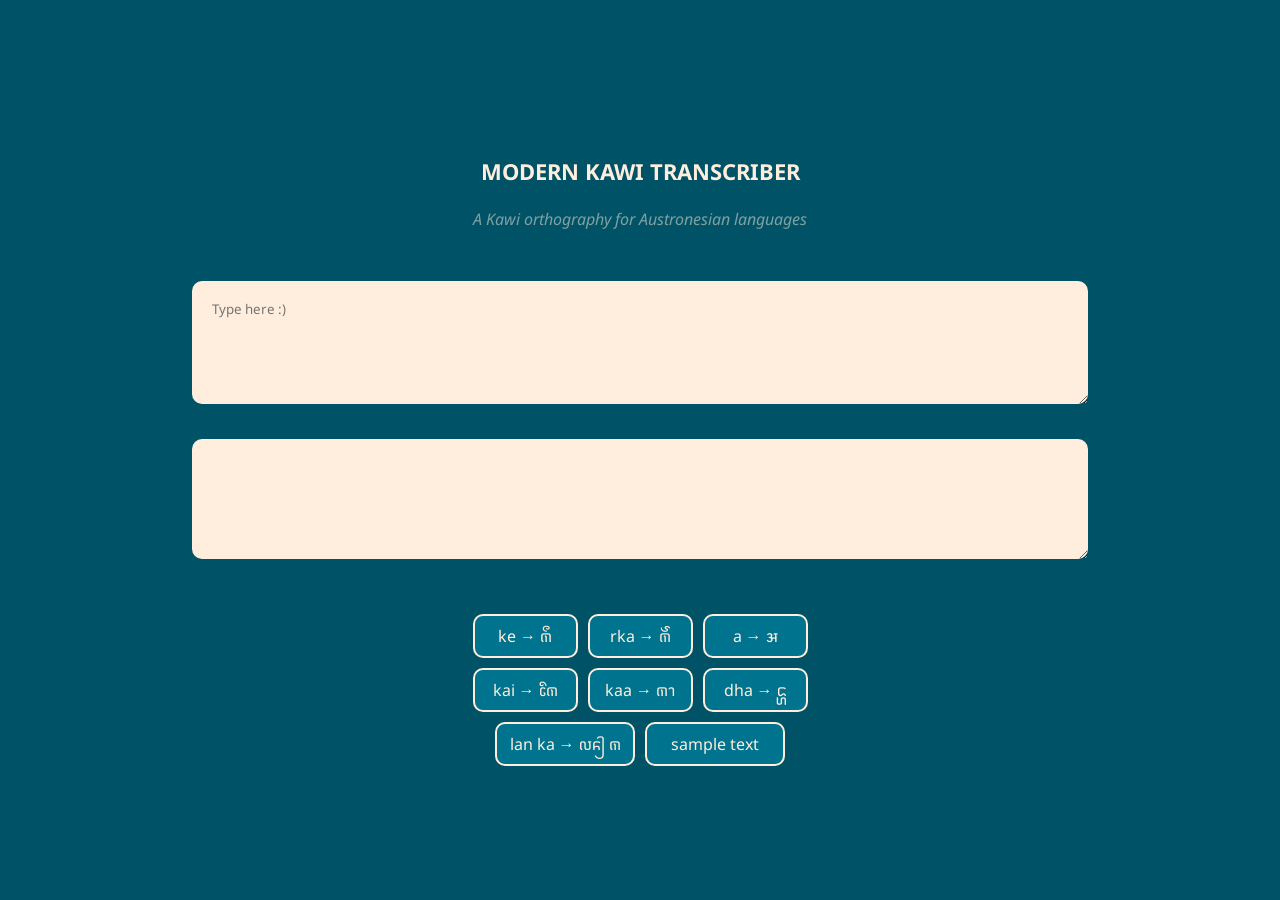
<file: index.html>
<!DOCTYPE html>
<html lang="en">
  <head>
    <title>Modern Kawi Transcriber</title>
    <meta charset="UTF-8">
    <meta name="viewport" content="width=device-width, initial-scale=1">
    <meta name="description" content="An easy-to-use tool for transcribing various Western Malayo-Polynesian languages into the Kawi script.">
    <meta name="author" content="Daniel Saeger">
    <style>
  @font-face {
    font-family: 'Noto Sans';
    font-style: normal;
    font-weight: 400;
    src: local('Noto Sans Regular'), local('NotoSans-Regular'),
         url('fonts/NotoSans-Regular.ttf') format('truetype'),
         url('https://fonts.gstatic.com/s/notosans/v38/o-0eIpHfvRCSob33n9GSMTzaAL8.woff2') format('woff2');
  }

  @font-face {
    font-family: 'Noto Sans';
    font-style: italic;
    font-weight: 400;
    src: local('Noto Sans Italic'), local('NotoSans-Italic'),
         url('fonts/NotoSans-Italic.ttf') format('truetype'),
         url('https://fonts.gstatic.com/s/notosans/v38/o-0gIpHfvRCSob33n9GS830.woff2') format('woff2');
  }

  @font-face {
    font-family: 'Noto Sans';
    font-style: normal;
    font-weight: 700;
    src: local('Noto Sans Bold'), local('NotoSans-Bold'),
         url('fonts/NotoSans-Bold.ttf') format('truetype'),
         url('https://fonts.gstatic.com/s/notosans/v38/o-0NIpHfvRCSob33n9GSVMY.woff2') format('woff2');
  }

  @font-face {
    font-family: 'Noto Sans Kawi';
    font-style: normal;
    font-weight: 400;
    src: local('Noto Sans Kawi'), local('NotoSansKawi-Regular'),
         url('fonts/NotoSansKawi-Regular.ttf') format('truetype'),
         url('https://fonts.gstatic.com/s/notosanskawi/v1/memvYa4up_PsoB63x4J15jMv.woff2') format('woff2');
  }

  html, body {
        margin: 0;
        background-color: #005266;
        color: #fed;
        height: 100%;
        font-family: "Noto Sans", sans-serif;
        display: flex;
        flex-direction: column;
        justify-content: center;
        text-align: center;
      }
      textarea {
        font-family: "Noto Sans", "Noto Sans Kawi", sans-serif;
        background-color: #fed;
        color: #005266;
        width: 100%;
        padding: 20px;
        line-height: 1.25;
        border-radius: 10px;
        border: none;
        box-sizing: border-box;
        resize: vertical;
        max-width: 70%;
      }
      #output {
        line-height: 2;
      }
      .interface {
        display: flex;
        flex-direction: column;
        gap: 30px;
      }
      .buttons {
        display: flex;
        flex-direction: column;
        align-items: center;
        gap: 10px; /* Adjust vertical spacing between the two rows */
        margin-top: 20px;
      }
      .btn-row {
        display: flex;
        justify-content: center;
        gap: 10px; /* Adjust horizontal spacing between buttons */
      }
      .btn {
        font-family: "Noto Sans", "Noto Sans Kawi", sans-serif;
        padding: 12px;
        padding-block: 0px;
        background: #00748e;
        color: #fed;
        border: 2px solid #fed;
        border-radius: 10px;
        cursor: pointer;
        font-size: 16px;
        /*max-height: 40px;*/
      }
      #btn-opt-dh, #btn-opt-pepet, #btn-opt-repha, #btn-opt-diphthong, #btn-opt-vowel, #btn-opt-indep-vowel {
        padding-block-start: 8px;
        min-width: 105px;
      }
      #btn-opt-spacing {
        padding-block-start: 8px;
        min-width: 140px;
      }
      #sample-btn {
        padding-block: 8px;
        min-width: 140px;
      }
      .btn:active {
        background: #005266;
        transform: scale(0.97);
      }
      h3 { font-size: 22px }
      h4 { opacity: .5; font-weight: 400; font-style: italic }
    </style>
  </head>
  <body>
    <div class="interface">
      <div>
        <h3>MODERN KAWI TRANSCRIBER</h3>
        <h4>A Kawi orthography for Austronesian languages</h4>
      </div>
      <div>
        <textarea rows="5" id="input" placeholder="Type here :)" oninput="transcribe()"></textarea>
      </div>
      <div>
        <textarea rows="3" id="output" readonly></textarea>
      </div>
      <div class="buttons">
        <div class="btn-row">
          <input id="btn-opt-pepet" class="btn" type="button" value="ke → 𑼒𑽀" onclick="cycleOption('pepet')">
          <input id="btn-opt-repha" class="btn" type="button" value="rka → 𑼂𑼒" onclick="cycleOption('repha')">
          <input id="btn-opt-indep-vowel" class="btn" type="button" value="a → 𑼄" onclick="cycleOption('indepVowel')">
        </div>
        <div class="btn-row">
          <input id="btn-opt-diphthong" class="btn" type="button" value="kai → 𑼒𑼿" onclick="cycleOption('diphthongMode')">
          <input id="btn-opt-vowel" class="btn" type="button" value="kaa → 𑼒𑼴" onclick="cycleOption('vowelLength')">
          <input id="btn-opt-dh" class="btn" type="button" value="dha → 𑼣𑽂𑼲" onclick="cycleOption('dhMode')">
        </div>
        <div class="btn-row">
          <input id="btn-opt-spacing" class="btn" type="button" value="lan ka → 𑼭𑼥𑽁 𑼒" onclick="cycleOption('spacing')">
          <input id="sample-btn" class="btn" type="button" value="sample text" onclick="loadSample()">
        </div>
      </div>
    </div>
    <script>
      const inputArea = document.getElementById("input");
      const outputArea = document.getElementById("output");

      const codas = new Map([
        ['ng', '𑼁'],
        ['ŋ', '𑼁'],
        ['ṅ', '𑼁'],
        ['ṃ', '𑼁'],
        ['ṁ', '𑼁'],
        ['h', '𑼃'],
        ['ḥ', '𑼃'],
        ["'", '𑼃'],
      ]);
      
      const CONFIGOPTIONS = {
        pepet: {
          states: ['classic', 'phonetic'],
          labels: ['ke → 𑼒𑽀', 'ke → 𑼒𑼾'],
          index: 0,
          element: document.getElementById("btn-opt-pepet")
        },
        spacing: {
          states: ['spaces', 'continua', 'fused'],
          labels: ['lan ka → 𑼭𑼥𑽁 𑼒', 'lan ka → 𑼭𑼥𑽁𑼒', 'lan ka → 𑼭𑼥𑽂𑼒'],
          index: 0,
          element: document.getElementById("btn-opt-spacing")
        },
        repha: {
          states: ['pre', 'post'],
          labels: ['rka → 𑼂𑼒', 'kar → 𑼂𑼒'],
          index: 0, // Defaults to traditional pre-consonant rka
          element: document.getElementById("btn-opt-repha")
        },
        diphthongMode: {
          states: ['diphthong', 'hiatus'],
          labels: ['kai → 𑼒𑼿', 'kai → 𑼒𑼆'],
          index: 0, // Defaults to Indonesian style diphthong
          element: document.getElementById("btn-opt-diphthong") // Match this ID to your HTML button
        },
        vowelLength: {
          states: ['long', 'hiatus'],
          labels: ['kaa → 𑼒𑼴', 'kaa → 𑼒𑼄'],
          index: 0,
          element: document.getElementById("btn-opt-vowel")
        },
        indepVowel: {
          states: ['classic', 'carrier'],
          labels: ['a → 𑼄', 'a → 𑼲'],
          index: 0,
          element: document.getElementById("btn-opt-indep-vowel")
        },
        dhMode: {
          states: ['literal', 'aspirate', 'retroflex'],
          labels: ['dha → 𑼣𑽂𑼲', 'dha → 𑼤', 'dha → 𑼞', 'dha → '],
          index: 0,
          element: document.getElementById("btn-opt-dh")
        },
      };

      const consonantMappings = new Map([
        ['ka', '𑼒'], ['kha', '𑼓'], ['ga', '𑼔'], ['gha', '𑼕'], ['ṅa', '𑼖'], ['ca', '𑼗'], 
        ['cha', '𑼘'], ['ja', '𑼙'], ['jha', '𑼚'], ['ña', '𑼛'], ['ṭa', '𑼜'], ['ṭha', '𑼝'], 
        ['ḍa', '𑼞'], ['ḍha', '𑼟'], ['ṇa', '𑼠'], ['ta', '𑼡'], ['tha', '𑼢'], ['da', '𑼣'], 
        ['dha', '𑼤'], ['na', '𑼥'], ['pa', '𑼦'], ['pha', '𑼧'], ['ba', '𑼨'], ['bha', '𑼩'], 
        ['ma', '𑼪'], ['ya', '𑼫'], ['ra', '𑼬'], ['la', '𑼭'], ['va', '𑼮'], ['śa', '𑼯'], 
        ['ṣa', '𑼰'], ['sa', '𑼱'], ['ha', '𑼲'], ['jña', '𑼳']
      ]);

      const standardConsonants = new Map([
        ['k', 'ka'], ['kh', 'kha'], ['g', 'ga'], ['gh', 'gha'], ['ṅ', 'ṅa'], ['ng', 'ṅa'], 
        ['ŋ', 'ṅa'], ['c', 'ca'], ['ch', 'cha'], ['j', 'ja'], ['jh', 'jha'], ['ñ', 'ña'], 
        ['ny', 'ña'], ['ṭ', 'ṭa'], ['ṭh', 'ṭha'], ['ḍ', 'ḍa'], ['ḍh', 'ḍha'], ['ṇ', 'ṇa'], 
        ['t', 'ta'], ['th', 'tha'], ['d', 'da'], ['dh', 'dha'], ['n', 'na'], ['p', 'pa'], 
        ['ph', 'pha'], ['b', 'ba'], ['bh', 'bha'], ['m', 'ma'], ['y', 'ya'], ['r', 'ra'], 
        ['l', 'la'], ['v', 'va'], ['w', 'va'], ['ś', 'śa'], ['sy', 'śa'], ['sh', 'śa'],
        ['s', 'sa'], ['h', 'ha'], ['jñ', 'jña'], ['jny', 'jña'], ['gy', 'jña'],
        ['f', 'pha'], ['ṣ', 'ṣa'], ['ŝ', 'ṣa'], ['š', 'ṣa'], ['ş', 'ṣa'], ['ss', 'ṣa'], ['ts', 'ca'],
      ]);

      const punctuationMap = new Map([
        // ['\'', ''],
        ['-', ''],
        ['\t', '𑽅'],
        ['.', '𑽄'],
        ['\"', '𑽊'],
        // [',', '𑽉'],
        [',', '𑽃'],
        ['(', '𑽃'],
        [')', '𑽃'],
        [':', '𑽋'],
        [';', '𑽋'],
      ]);

      let independentVowels = new Map();
let vowelMappings = new Map();

function updateMappings() {
  vowelMappings.clear();
  independentVowels.clear();

  const optPepet = CONFIGOPTIONS.pepet.states[CONFIGOPTIONS.pepet.index];
  const optVowel = CONFIGOPTIONS.vowelLength.states[CONFIGOPTIONS.vowelLength.index];
  const optIndep = CONFIGOPTIONS.indepVowel.states[CONFIGOPTIONS.indepVowel.index];
  const optDh = CONFIGOPTIONS.dhMode.states[CONFIGOPTIONS.dhMode.index];

  if (optDh === 'literal') {
    standardConsonants.delete('dh'); 
    standardConsonants.delete('th'); 
  } else if (optDh === 'aspirate') {
    standardConsonants.set('dh', 'dha');
    standardConsonants.set('th', 'tha');
  } else if (optDh === 'retroflex') {
    standardConsonants.set('dh', 'ḍa');
    standardConsonants.set('th', 'ṭa');
  }

  const hiatusGlyph = optIndep === 'carrier' ? '𑼲' : '𑼄';
  CONFIGOPTIONS.vowelLength.labels[1] = `kaa → 𑼒${hiatusGlyph}`;

  CONFIGOPTIONS.vowelLength.element.value = CONFIGOPTIONS.vowelLength.labels[CONFIGOPTIONS.vowelLength.index];

  // Dependent Vowels
  const vowelGroups = [
    { keys: ['a', 'á', 'à', 'â', 'å'], val: '' },
    { keys: ['ā'], val: '𑼴' },
    { keys: ['i', 'í', 'ì', 'î', 'ï'], val: '𑼶' },
    { keys: ['ī'], val: '𑼷' },
    { keys: ['u', 'ú', 'ù', 'û', 'ü'], val: '𑼸' },
    { keys: ['ū'], val: '𑼹' },
    { keys: ['ṛ', 'ŗ'], val: '𑼺' },
    { keys: ['ṝ'], val: '𑼺𑼴' },
    // Accent-marked e ALWAYS stays taling (𑼾), untouched by the pepet toggle
    { keys: ['é', 'è', 'ē'], val: '𑼾' },
    // Only unaccented 'e' responds to the pepet button state
    { keys: ['e'], val: optPepet === 'classic' ? '𑽀' : '𑼾' },
    { keys: ['ě', 'ĕ', 'ë', 'ë́', 'ë̀', 'ë̂', 'ê', 'ə', 'eu', 'ö'], val: '𑽀'}, 
    { keys: ['ö'], val: '𑽀𑼴' }, 
    { keys: ['ai', 'ay'], val: '𑼿' },
    { keys: ['o', 'ó', 'ò', 'ô'], val: '𑼾𑼴' },
    { keys: ['au', 'aw'], val: '𑼿𑼴' },
  ];
  
  if (optVowel === 'long') {
    vowelGroups.push({ keys: ['aa'], val: '𑼴' });
    vowelGroups.push({ keys: ['ii'], val: '𑼷' });
    vowelGroups.push({ keys: ['uu'], val: '𑼹' });
    vowelGroups.push({ keys: ['ěě', 'ĕĕ', 'ö', 'êê', 'ëë', 'əə', 'euu'], val: '𑽀𑼴' });
    vowelGroups.push({ keys: ['ṛṛ', 'ŗŗ'], val: '𑼺𑼴' });
  }

  for (const group of vowelGroups) {
    for (const k of group.keys) {
      vowelMappings.set(k, group.val);
    }
  }

  // --- 2. Independent Vowels (Standalone / Initial) ---
  if (optIndep === 'classic') {
    // CLASSICAL KAWI INDEPENDENT VOWELS
    const indepList = [
      ['a', '𑼄'], ['à', '𑼄'], ['á', '𑼄'], ['â', '𑼄'], ['å', '𑼄'],
      ['ā', '𑼅'],
      ['i', '𑼆'], ['ì', '𑼆'], ['í', '𑼆'], ['î', '𑼆'], ['ï', '𑼆'],
      ['ī', '𑼇'],
      ['u', '𑼈'], ['ù', '𑼈'], ['ú', '𑼈'], ['û', '𑼈'], ['ü', '𑼈'],
      ['ū', '𑼉'],
      ['ṛ', '𑼊'], ['ŗ', '𑼊'],
      ['ṝ', '𑼋'],
      ['ḷ', '𑼌'], ['ļ', '𑼌'],
      ['ḹ', '𑼍'],
      
      // Accented 'e' forms always yield classical taling (𑼎)
      ['é', '𑼎'], ['è', '𑼎'], ['ē', '𑼎'],

      // Unaccented 'e':
      // - e = ë mode ('classic' pepet): 𑼄𑽀 (independent 'a' + pepet sign)
      // - e = é mode ('phonetic' pepet): 𑼎 (classical independent taling)
      ['e', optPepet === 'classic' ? '𑼄𑽀' : '𑼎'],

      // Other pepet representations (eu, ě, ê, ə, etc.) use 𑼄𑽀 in classic mode
      ['eu', '𑼄𑽀'], ['ě', '𑼄𑽀'], ['ĕ', '𑼄𑽀'], ['ë', '𑼄𑽀'], 
      ['ë́', '𑼄𑽀'], ['ë̀', '𑼄𑽀'], ['ë̂', '𑼄𑽀'], ['ê', '𑼄𑽀'], ['ə', '𑼄𑽀'],
      ['ö', '𑼄𑽀𑼴'],

      ['ai', '𑼏'], ['ay', '𑼏'],
      ['o', '𑼐'], ['ò', '𑼐'], ['ó', '𑼐'], ['ô', '𑼐'],
      ['au', '𑼐𑼴'], ['aw', '𑼐𑼴'],
    ];

    if (optVowel === 'long') {
      indepList.push(['aa', '𑼅']);
      indepList.push(['ii', '𑼇']);
      indepList.push(['uu', '𑼉']);
      indepList.push(['ěě', '𑼄𑽀𑼴'], ['ĕĕ', '𑼄𑽀𑼴'], ['ö', '𑼄𑽀𑼴'], ['êê', '𑼄𑽀𑼴'], ['ëë', '𑼄𑽀𑼴'], ['əə', '𑼄𑽀𑼴'], ['euu', '𑼄𑽀𑼴']);
      indepList.push(['ṛṛ', '𑼋'], ['ŗŗ', '𑼋']);
      indepList.push(['ḷḷ', '𑼍'], ['ļļ', '𑼍']);
    }

    for (const [k, v] of indepList) {
      independentVowels.set(k, v);
    }

  } else {
    // CARRIER MODE (𑼲 + Dependent Vowel Sign)
    // Inherits directly from dependent vowelMappings:
    // - Unaccented 'e' (e = ë mode): 𑼲 + 𑽀 -> 𑼲𑽀
    // - Unaccented 'e' (e = é mode): 𑼲 + 𑼾 -> 𑼲𑼾
    // - Accented 'é', 'è', 'ē': 𑼲 + 𑼾 -> 𑼲𑼾
    for (const [vKey, depSign] of vowelMappings.entries()) {
      independentVowels.set(vKey, '𑼲' + depSign);
    }
  }
}
      function cycleOption(key) {
        const opt = CONFIGOPTIONS[key];
        opt.index = (opt.index + 1) % opt.states.length;
        opt.element.value = opt.labels[opt.index];
        updateMappings();
        transcribe();
      }

      updateMappings();

      const SAMPLES = [
        "Semua orang dilahirkan merdeka dan mempunyai martabat dan hak-hak yang sama. Mereka dikaruniai akal dan hati nurani dan hendaknya bergaul satu sama lain dalam semangat persaudaraan.\n<(Indonesian)>",
        "Sabên uwong kalairaké kanthi mardikå lan darbé martabat lan hak-hak kang pådhå. Kabèh pinaringan akal lan kalbu sartå kaajab pasrawungan anggoné mêmitran siji lan sijiné kanthi jiwå sumadulur.\n<(Javanese)>",
        "Sakumna jalma gubrag ka alam dunya téh sipatna merdika jeung boga martabat katut hak-hak anu sarua. Maranéhna dibéré akal jeung haté nurani, campur-gaul jeung sasamana aya dina sumanget duduluran.\n<(Sundanese)>",
        "Bawat tao'y isinilang na may layà at magkakapantáy ang tagláy na dangál at karapatán. Silá'y pinagkalooban ng pangangatwiran at budhî, at dapat magpálagayan ang isá't-isá sa diwà ng pagkákapatiran.\n<(Tagalog)>",
        "An gabos na tawo ipinangaking may katalinkasan asin parantay sa dignidad asin derechos. Sinda gabos tinawan nin pag-isip asin konsiensiya kaya dapat na makipag-iriba sa lambang saro bilang mga magturugang.\n<(Bikol)>",
        "Semua manusia dilahirkan bebas dan sama rata dari segi maruah dan hak-hak. Mereka mempunyai pemikiran dan perasaan hati dan hendaklah bertindak di antara satu sama lain dengan semangat persaudaraan.\n<(Malay)>",
        "Ang tanang katawhan gipakatawo nga may kagawasan ug managsama sa kabililhon. Sila gigasahan sa salabutan ug tanlag og mag-ilhanay isip managsoon sa usa'g-usa diha sa diwa sa ospiritu.\n<(Cebuano)>",
        "Sâdhâjâna orèng lahèr mardhika èsarengè dhrâjhât klabân ha'-ha' sè padâ. Sâdhâjâna èparèngè akal sareng nurani bân kodhu areng-sareng akanca kadhi tarètan.\n<(Madurese)>",
        "Amin nga tao nga sibibiag ket naiyanak a siwawayawaya ken addaan iti agpapada nga dayaw ken kalintegan. Naikkanda ti panagikalintegan ken konsensya a nasken ti panagtitinnulong iti meysa ken meysa iti espiritu nga nainkak-absatan.\n<(Ilocano)>",
        "Ang tanán nga táwo ginbún-ag nga hílway kag may pag-alalangay sa dungóg kag kinamatárong. Silá ginhatágan sing pagpamat-ud kag balatyágon kag nagakadápat nga magbinuligáy sa kahulugan sang pag-inuturáy.\n<(Hiligaynon)>",
        "Sadonyo urang lahia mardeka jo punyo martabaik jo hak-hak nan samo. Nyo diagiah aka jo hati nurani sarato handaknyo babaua samo nan lainnyo dalam samangaik badunsanak.\n<(Minangkabau)>",
        "Sami manusane sane nyruwadi wantah merdeka tur maduwe kautamaan lan hak-hak sane pateh. Sami kalugrain papineh lan idep tur mangdane pada masawitra melarapan semangat pakulawargaan.\n<(Balinese)>",
        "Sarvē mānavāḥ janmanā svatantrāḥ vaiyaktikagauravēṇa adhikārēṇa ca tulyāḥ ēva, sarvēṣāṃ vivēkaḥ ātmasākṣī ca vartatē, sarvē parasparaṃ bhrātṛbhāvēna vyavaharēyuḥ.\n<(Sanskrit)>"
      ];

      let sampleIndex = 0;
      function loadSample() {
        inputArea.value = SAMPLES[sampleIndex];
        sampleIndex = (sampleIndex + 1) % SAMPLES.length;
        transcribe();
      }

      function transcribe() {
        outputArea.value = austroToKawi(inputArea.value);
      }

function austroToKawi(inputText) {
  const ALL_VOWEL_CHARS = 'aeiouāēīōūáéíóúàèìòùâêîôûäëïöüåěĕəë́ë̀ë̂';

  // 1. Normalize NFD & strip combining tone/accent marks uniformly across e, ê, ë, ö, etc.
  inputText = inputText.normalize('NFD');
  inputText = inputText.replace(/([a-df-np-z])[\u0300\u0301\u0302\u0303\u0308\u030A]/gi, '$1'); 
  inputText = inputText.normalize('NFC');

  // 2. Pre-process Tagalog abbreviations
  inputText = inputText
    .replace(/(?<!\p{L})ng\u0303?(?!\p{L})/giu, 'nang')
    .replace(/(?<!\p{L})mg\u0303?a?(?!\p{L})/giu, 'manga');

  // 3. Fused mode: replace spaces and hyphens with zero-width space, but leave apostrophes untouched!
  if (CONFIGOPTIONS.spacing.states[CONFIGOPTIONS.spacing.index] === 'fused') {
    inputText = inputText.replace(/(?<![\.,:;!?"'\(\)𑽄𑽃𑽅𑽊𑽋𑽉])[ -]/g, '\u200B');
  }
  
  const textLower = inputText.toLowerCase();
  let result = '';
  let i = 0;
  
  while (i < textLower.length) {
    let char = textLower[i];

    // --- 1. ABSOLUTE ESCAPE HATCH (PASS-THROUGH TAGS) ---
    if (char === '<') {
      let closeIdx = inputText.indexOf('>', i);
      if (closeIdx !== -1) {
        let rawText = inputText.slice(i + 1, closeIdx);
        result += rawText;
        i = closeIdx + 1;
        continue;
      }
    }

    // --- 2. FORCE EXPLICIT N (BYPASS NG/NC DIGRAPHS) ---
    if (textLower[i] === 'n' && i + 1 < textLower.length && textLower[i + 1] === '\'') {
      if (i + 2 < textLower.length && 'gcj'.includes(textLower[i + 2])) {
        let kawiGlyph = consonantMappings.get('na');
        let insideOpenStack = result.endsWith('𑽂');

        if (!insideOpenStack) {
          result += kawiGlyph + '𑽂';
        } else {
          result += kawiGlyph + '𑽁';
        }
        i += 2; // Consume 'n' and '\''
        continue;
      }
    }

    // --- 3. CODA DIACRITIC EVALUATION ---
    let codaMatched = false;

    for (const cLen of [2, 1]) {
      if (i + cLen <= textLower.length) {
        let potentialCoda = textLower.slice(i, i + cLen);
        if (codas.has(potentialCoda)) {
          let nextIdx = i + cLen;
          
          let crossedBoundary = false;
          while (nextIdx < textLower.length && textLower[nextIdx] === '\u200B') {
            crossedBoundary = true;
            nextIdx++;
          }
              
          let nextChar = textLower[nextIdx];
          let isWordBoundary = !nextChar || ' \'-:;\n\r\t.,𑽉𑽅𑽄𑽊𑽋'.includes(nextChar) || crossedBoundary;
          
          let nextIsConsonant = false;
          let nextIsVowel = false;

          if (nextChar) {
            if (ALL_VOWEL_CHARS.includes(nextChar)) {
              nextIsVowel = true;
            } else {
              for (const testLen of [2, 1]) {
                if (standardConsonants.has(textLower.slice(nextIdx, nextIdx + testLen))) {
                  nextIsConsonant = true;
                  break;
                }
              }
            }
          }

          let validCodaContext = false;
          if (potentialCoda === "'") {
            validCodaContext = isWordBoundary || crossedBoundary;
          } else {
            validCodaContext = isWordBoundary || nextIsConsonant || (crossedBoundary && !nextIsVowel);
          }

          if (validCodaContext) {
            let lastChar = result.slice(-1);
            if (result.length > 0 && !'𑽉𑽅𑽄𑽊𑽃 '.includes(lastChar)) {
              result += codas.get(potentialCoda);
              i = nextIdx;
              codaMatched = true;
              break;
            }
          }
        }
      }
    }
    if (codaMatched) continue;

    char = textLower[i];

    // --- 4. APOSTROPHE STACK-BREAKER ---
    if (char === '\'') {
      if (result.endsWith('𑽂')) {
        result = result.slice(0, -1) + '𑽁';
      }
      i++;
      continue;
    }

    // --- 5. PUNCTUATION HANDLING ---
    if (punctuationMap.has(char)) {
      result += punctuationMap.get(char);
      
      if (i + 1 < textLower.length && textLower[i + 1] === ' ') {
        if (char === '(' || char === ')') {
          i += 2; 
        } else {
          result += ' ';
          i += 2; 
        }
      } else {
        i++;
      }
      continue;
    }
    
    if (char === ' ' || char === '\u200B') {
      if (char === ' ') result += ' ';
      i++;
      continue;
    }

    let matched = false;
    let matchedLength = 1;

    for (const cLen of [2, 1]) {
      if (i + cLen > textLower.length) continue;
      let modernCons = textLower.slice(i, i + cLen);

      if (standardConsonants.has(modernCons)) {
        // Prevent 'ng' from capturing as base consonant if acting as coda
        if (modernCons === 'ng') {
          let afterNgIdx = i + 2;
          let charAfterNg = textLower[afterNgIdx];
          if (!charAfterNg || !ALL_VOWEL_CHARS.includes(charAfterNg)) {
            continue; 
          }
        }

        // REPHA TOGGLE LOGIC
        if (modernCons === 'r') {
          const rephaMode = CONFIGOPTIONS.repha.states[CONFIGOPTIONS.repha.index];

          if (rephaMode === 'pre') {
            let insideOpenStack = result.endsWith('𑽂');

            if (!insideOpenStack) {
              let nextIdx = i + cLen;
              while (nextIdx < textLower.length && (textLower[nextIdx] === '\u200B' || textLower[nextIdx] === '-')) {
                nextIdx++;
              }

              let nextConsLen = 0;
              for (const testLen of [2, 1]) {
                if (nextIdx + testLen <= textLower.length) {
                  let subsequentCons = textLower.slice(nextIdx, nextIdx + testLen);
                  if (standardConsonants.has(subsequentCons)) {
                    nextConsLen = testLen;
                    break;
                  }
                }
              }

              let crossedBoundary = (textLower.slice(i + cLen, nextIdx).includes('\u200B'));

              if (nextConsLen > 0) {
                if (crossedBoundary && result.endsWith('𑽂')) {
                  result = result.slice(0, -1) + '𑽁';
                }

                result += '𑼂'; 
                matchedLength = cLen; 
                matched = true;
                break;
              }
            }

          } else if (rephaMode === 'post') {
            let nextIdx = i + cLen;
            let nextChar = textLower[nextIdx];

            let followedByVowel = false;
            if (nextChar && ALL_VOWEL_CHARS.includes(nextChar)) {
              followedByVowel = true;
            }

            let hasPrecedingSyllable = false;
            if (result.length > 0) {
              let lastChar = result.slice(-1);
              if (!' \t\n\r.,𑽉𑽅𑽄𑽊𑽃'.includes(lastChar)) {
                hasPrecedingSyllable = true;
              }
            }
                            
            let insideOpenStack = result.endsWith('𑽂');
            
            if (hasPrecedingSyllable && !followedByVowel && !insideOpenStack) {
              let insertIdx = result.length;

              while (insertIdx > 0) {
                let cpIdx = insertIdx - 2;
                if (cpIdx < 0) cpIdx = 0;
                let code = result.codePointAt(cpIdx);

                if ((code >= 0x11F34 && code <= 0x11F42) || code === 0x11F52) {
                  insertIdx -= 2;
                } else if (code === 0x11F42 || code === 0x11F41) {
                  insertIdx -= 2;
                } else if (code >= 0x11F00 && code <= 0x11F11) {
  // Independent vowels (0x11F00-0x11F11) never stack. 
  // They are always the base of the syllable.
  insertIdx -= 2;
  break; 
} else if (code >= 0x11F12 && code <= 0x11F33) {
  // Consonants (0x11F12-0x11F33) might be part of a stack.
  insertIdx -= 2;
  let prevCp = insertIdx >= 2 ? result.codePointAt(insertIdx - 2) : 0;
  // If not preceded by a Subjoiner (0x11F42) or Pangkon (0x11F41), it's the base.
  if (prevCp !== 0x11F42 && prevCp !== 0x11F41) { 
    break;
  }
} else {
                  break;
                }
              }

              if (insertIdx < 0) insertIdx = 0;
              result = result.slice(0, insertIdx) + '𑼂' + result.slice(insertIdx);
              matchedLength = cLen;
              matched = true;
              break;
            } 
          }
        }

        let kawiBase = standardConsonants.get(modernCons);

        if (modernCons === 'n' && i + 1 < textLower.length) {
          let nextCharRaw = textLower[i + 1];
          if (nextCharRaw === 'c' || nextCharRaw === 'j') {
            kawiBase = 'ña';
          }
        }

        let kawiGlyph = consonantMappings.get(kawiBase);
          
        for (const vLen of [3, 2, 1]) {
          if (i + cLen + vLen > textLower.length) continue;
          let vowelSub = textLower.slice(i + cLen, i + cLen + vLen);

          if (vLen === 2) {
            let nextCharIdx = i + cLen + vLen;

            if (vowelSub[0] === 'a' && textLower[i + cLen + 1] === '\'') {
              vowelSub = 'a';
            } else if (nextCharIdx < textLower.length && ALL_VOWEL_CHARS.includes(textLower[nextCharIdx])) {
              // Changed literal vowel string to ALL_VOWEL_CHARS reference
              continue;
            } else if (CONFIGOPTIONS.diphthongMode.states[CONFIGOPTIONS.diphthongMode.index] === 'hiatus') {
              if (vowelSub === 'ai' || vowelSub === 'au') {
                continue;
              }
            }
          }

          if (vowelMappings.has(vowelSub)) {
            result += kawiGlyph + vowelMappings.get(vowelSub);
            matchedLength = cLen + vowelSub.length;
            matched = true;
            break;
          }
        }
          
        if (!matched) {
          let nextIdx = i + cLen;
          while (nextIdx < textLower.length && (textLower[nextIdx] === '\u200B' || textLower[nextIdx] === '-')) {
            nextIdx++;
          }

          let nextIsConsonant = false;

          if (nextIdx < textLower.length && !' \t\n\r.,𑽉𑽅𑽄𑽊𑽋'.includes(textLower[nextIdx])) {
            for (const testLen of [2, 1]) {
              if (standardConsonants.has(textLower.slice(nextIdx, nextIdx + testLen))) {
                nextIsConsonant = true;
                break;
              }
            }

            if (!nextIsConsonant && CONFIGOPTIONS.indepVowel.states[CONFIGOPTIONS.indepVowel.index] === 'carrier') {
              for (const vLen of [3, 2, 1]) {
                let candidate = textLower.slice(nextIdx, nextIdx + vLen);
                if (independentVowels.has(candidate)) {
                  nextIsConsonant = true;
                  break;
                }
              }
            }
          }

          if (nextIsConsonant) {
            result += kawiGlyph + '𑽂';
          } else {
            result += kawiGlyph + '𑽁';
          }

          matchedLength = cLen;
          matched = true;
        }
      }
      if (matched) break;
    }
    
    if (!matched) {
      for (const vLen of [3, 2, 1]) {
        if (i + vLen > textLower.length) continue;
        let vowelSub = textLower.slice(i, i + vLen);

        // --- NEW SAFEGUARD ---
        if (vLen === 2) {
          let nextCharIdx = i + vLen;
          
          // 1. Prevent 'ay'/'aw' from stealing the glide if followed by a vowel
          if (nextCharIdx < textLower.length && ALL_VOWEL_CHARS.includes(textLower[nextCharIdx])) {
            continue; 
          } 
          // 2. Respect the hiatus toggle for independent ai/au
          else if (CONFIGOPTIONS.diphthongMode.states[CONFIGOPTIONS.diphthongMode.index] === 'hiatus') {
            if (vowelSub === 'ai' || vowelSub === 'au') {
              continue;
            }
          }
        }

        if (independentVowels.has(vowelSub)) {
          result += independentVowels.get(vowelSub);
          matchedLength = vLen;
          matched = true;
          break;
        }
      }
    }

    if (!matched) {
      result += inputText[i];
    }

    i += matchedLength;
  }

  if (CONFIGOPTIONS.spacing.states[CONFIGOPTIONS.spacing.index] === 'continua') {
    return result.replace(/(?<![\.,:;!?"'\(\)𑽄𑽃𑽅𑽊𑽋𑽉]) /g, '');
  }

  return result;
}
    </script>
  </body>
</html>
</file>
